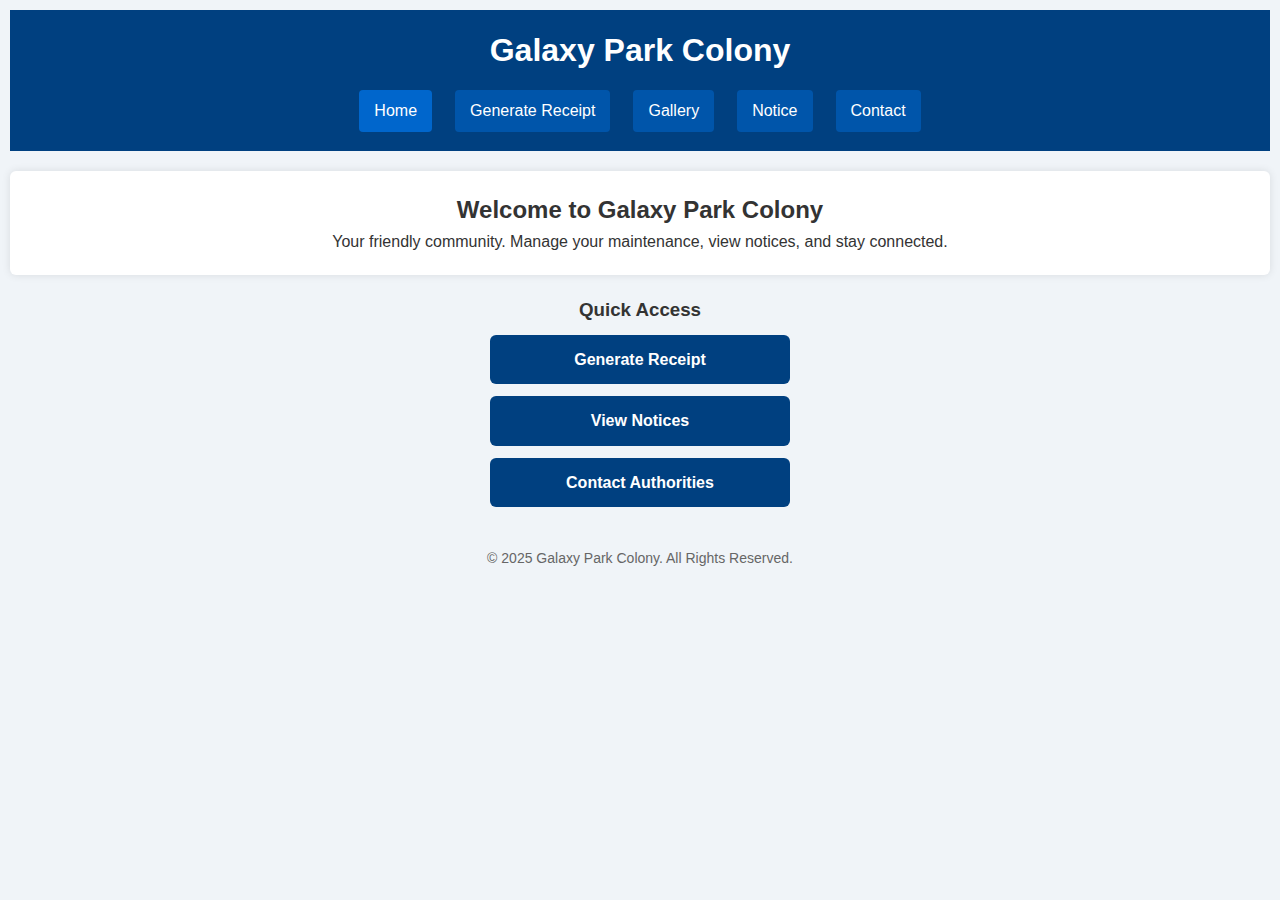
<file: index.html>
<!DOCTYPE html>
<html lang="en">
<head>
  <meta charset="UTF-8" />
  <meta name="viewport" content="width=device-width, initial-scale=1" />
  <title>Galaxy Park Colony</title>
  <link rel="stylesheet" href="style.css" />
</head>
<body>
  <header>
    <h1>Galaxy Park Colony</h1>
    <nav>
      <ul>
        <li><a href="index.html" class="active">Home</a></li>
        <li><a href="receipt2.html">Generate Receipt</a></li>
        <li><a href="gallery.html">Gallery</a></li>
        <li><a href="notice.html">Notice</a></li>
        <li><a href="contact.html">Contact</a></li>
      </ul>
    </nav>
  </header>

  <main>
    <section class="welcome">
      <h2>Welcome to Galaxy Park Colony</h2>
      <p>Your friendly community. Manage your maintenance, view notices, and stay connected.</p>
    </section>

    <section class="quick-links">
      <h3>Quick Access</h3>
      <div class="buttons">
        <a href="receipt2.html" class="btn">Generate Receipt</a>
        <a href="notice.html" class="btn">View Notices</a>
        <a href="contact.html" class="btn">Contact Authorities</a>
      </div>
    </section>
  </main>

  <footer>
    <p>© 2025 Galaxy Park Colony. All Rights Reserved.</p>
  </footer>
</body>
</html>
</file>
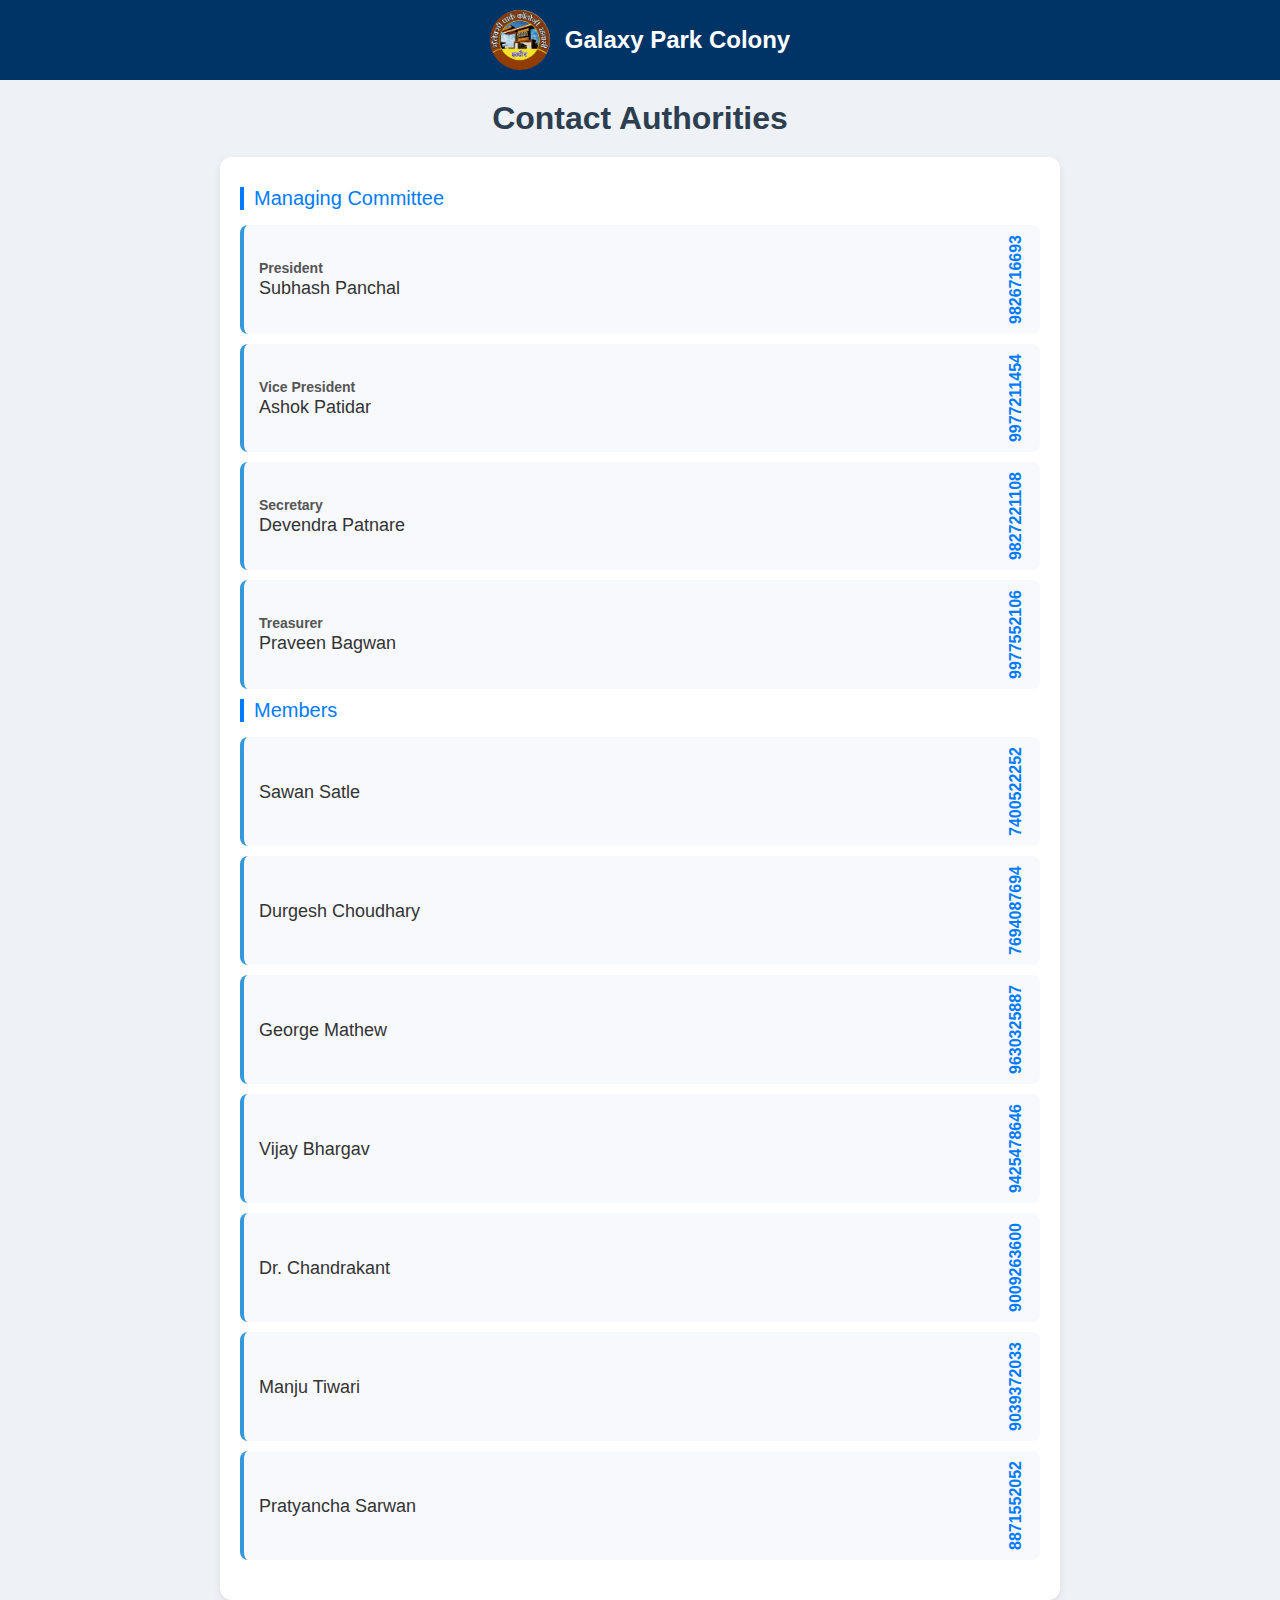
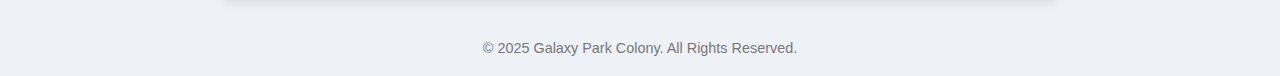
<file: contact.html>
<!DOCTYPE html>
<html lang="en">
<head>
  <meta charset="UTF-8" />
  <meta name="viewport" content="width=device-width, initial-scale=1.0"/>
  <title>Contact Authorities - Galaxy Park Colony</title>
  <style>
    body {
      font-family: 'Segoe UI', sans-serif;
      margin: 0;
      background: #eef2f7;
      color: #333;
    }

    header {
      background: #003366;
      color: white;
      display: flex;
      align-items: center;
      justify-content: center;
      padding: 10px 20px;
    }

    .logo {
      width: 60px;
      height: 60px;
      border-radius: 50%;
      margin-right: 15px;
      object-fit: cover;
    }

    .title-text {
      font-size: 24px;
      font-weight: bold;
    }

    h1 {
      text-align: center;
      margin: 20px 0 10px;
      color: #2c3e50;
    }

    .contact-card {
      background: #ffffff;
      padding: 30px 20px;
      border-radius: 12px;
      box-shadow: 0 4px 10px rgba(0,0,0,0.08);
      max-width: 800px;
      margin: 20px auto;
    }

    .section-title {
      color: #007BFF;
      border-left: 4px solid #007BFF;
      padding-left: 10px;
      margin-bottom: 15px;
      font-size: 20px;
    }

    .person {
      display: flex;
      justify-content: space-between;
      align-items: center;
      background: #f7f9fc;
      padding: 10px 15px;
      margin: 10px 0;
      border-left: 4px solid #3498db;
      border-radius: 8px;
    }

    .person-info {
      display: flex;
      flex-direction: column;
    }

    .designation {
      font-weight: bold;
      font-size: 14px;
      color: #555;
    }

    .name {
      font-size: 18px;
      font-weight: 500;
      margin-top: 2px;
    }

    .phone {
      font-size: 16px;
      font-weight: bold;
      color: #007BFF;
      writing-mode: vertical-rl;
      transform: rotate(180deg);
    }

    footer {
      text-align: center;
      padding: 20px;
      font-size: 0.9em;
      color: #777;
    }

    @media screen and (max-width: 600px) {
      .person {
        flex-direction: column;
        align-items: flex-start;
      }

      .phone {
        writing-mode: horizontal-tb;
        transform: none;
        margin-top: 5px;
      }
    }
  </style>
</head>
<body>

  <header>
    <img src="galaxy.png" alt="Galaxy Park Logo" class="logo">
    <div class="title-text">Galaxy Park Colony</div>
  </header>

  <h1>Contact Authorities</h1>

  <div class="contact-card">
    <div class="section-title">Managing Committee</div>

    <div class="person">
      <div class="person-info">
        <div class="designation">President</div>
        <div class="name">Subhash Panchal</div>
      </div>
      <div class="phone">9826716693</div>
    </div>

    <div class="person">
      <div class="person-info">
        <div class="designation">Vice President</div>
        <div class="name">Ashok Patidar</div>
      </div>
      <div class="phone">9977211454</div>
    </div>

    <div class="person">
      <div class="person-info">
        <div class="designation">Secretary</div>
        <div class="name">Devendra Patnare</div>
      </div>
      <div class="phone">9827221108</div>
    </div>

    <div class="person">
      <div class="person-info">
        <div class="designation">Treasurer</div>
        <div class="name">Praveen Bagwan</div>
      </div>
      <div class="phone">9977552106</div>
    </div>

    <div class="section-title">Members</div>

    <div class="person">
      <div class="person-info">
        <div class="name">Sawan Satle</div>
      </div>
      <div class="phone">7400522252</div>
    </div>

    <div class="person">
      <div class="person-info">
        <div class="name">Durgesh Choudhary</div>
      </div>
      <div class="phone">7694087694</div>
    </div>

    <div class="person">
      <div class="person-info">
        <div class="name">George Mathew</div>
      </div>
      <div class="phone">9630325887</div>
    </div>

    <div class="person">
      <div class="person-info">
        <div class="name">Vijay Bhargav</div>
      </div>
      <div class="phone">9425478646</div>
    </div>

    <div class="person">
      <div class="person-info">
        <div class="name">Dr. Chandrakant</div>
      </div>
      <div class="phone">9009263600</div>
    </div>

    <div class="person">
      <div class="person-info">
        <div class="name">Manju Tiwari</div>
      </div>
      <div class="phone">9039372033</div>
    </div>

    <div class="person">
      <div class="person-info">
        <div class="name">Pratyancha Sarwan</div>
      </div>
      <div class="phone">8871552052</div>
    </div>
  </div>

  <footer>
    © 2025 Galaxy Park Colony. All Rights Reserved.
  </footer>

</body>
</html>
</file>
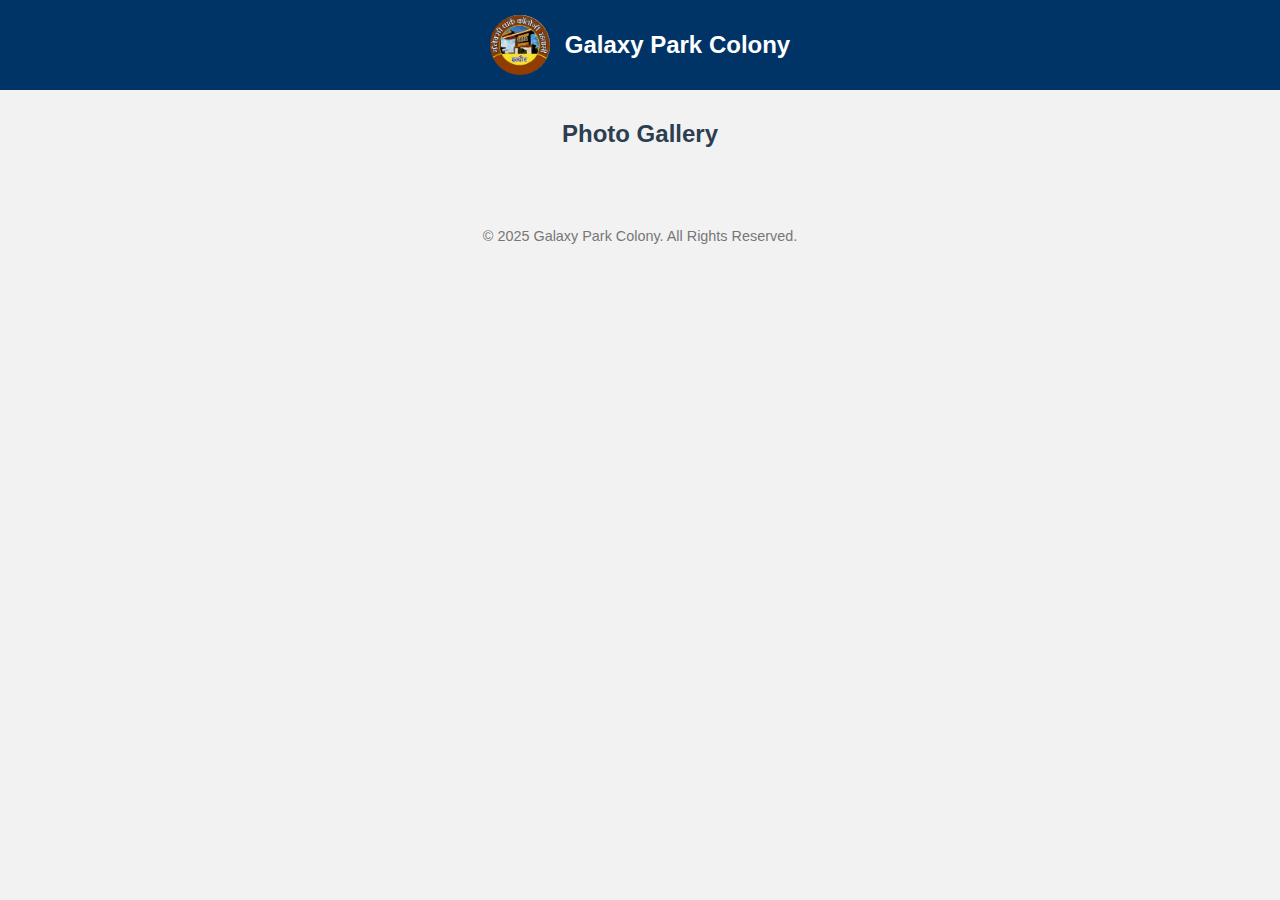
<file: gallery.html>
<!DOCTYPE html>
<html lang="en">
<head>
  <meta charset="UTF-8">
  <title>Gallery - Galaxy Park</title>
  <meta name="viewport" content="width=device-width, initial-scale=1.0">
  <style>
    body {
      font-family: 'Segoe UI', sans-serif;
      margin: 0;
      background: #f2f2f2;
      color: #333;
    }

    header {
      background: #003366;
      color: white;
      display: flex;
      align-items: center;
      justify-content: center;
      padding: 15px;
    }

    .logo {
      width: 60px;
      height: 60px;
      border-radius: 50%;
      margin-right: 15px;
      object-fit: cover;
    }

    .title-text {
      font-size: 24px;
      font-weight: bold;
    }

    h2 {
      text-align: center;
      margin-top: 30px;
      color: #2c3e50;
    }

    .gallery {
      display: grid;
      grid-template-columns: repeat(auto-fill, minmax(220px, 1fr));
      gap: 15px;
      padding: 20px;
      max-width: 1200px;
      margin: auto;
    }

    .gallery img {
      width: 100%;
      height: auto;
      object-fit: cover;
      border-radius: 10px;
      box-shadow: 0 2px 6px rgba(0,0,0,0.2);
      transition: transform 0.3s ease;
    }

    .gallery img:hover {
      transform: scale(1.05);
    }

    footer {
      text-align: center;
      padding: 20px;
      font-size: 0.9em;
      color: #777;
    }
  </style>
</head>
<body>

  <header>
    <img src="galaxy.png" alt="Galaxy Park Logo" class="logo">
    <div class="title-text">Galaxy Park Colony</div>
  </header>

  <h2>Photo Gallery</h2>

  <div class="gallery" id="gallery">
    <!-- Images will be loaded here -->
  </div>

  <footer>
    © 2025 Galaxy Park Colony. All Rights Reserved.
  </footer>

  <script>
    // Array of local image filenames
    const imageFiles = [
  "gallery-images/galaxy1.png",
  "gallery-images/galaxy2.png",
  "gallery-images/galaxy3.png",
  "gallery-images/galaxy4.png",
  "gallery-images/galaxy5.png"
      "gallery-images/galaxy6.png"
      // Add more filenames as needed
    ];

    const galleryDiv = document.getElementById("gallery");
    imageFiles.forEach(file => {
      const img = document.createElement("img");
      img.src = file;
      img.alt = "Gallery image";
      galleryDiv.appendChild(img);
    });
  </script>

</body>
</html>
</file>
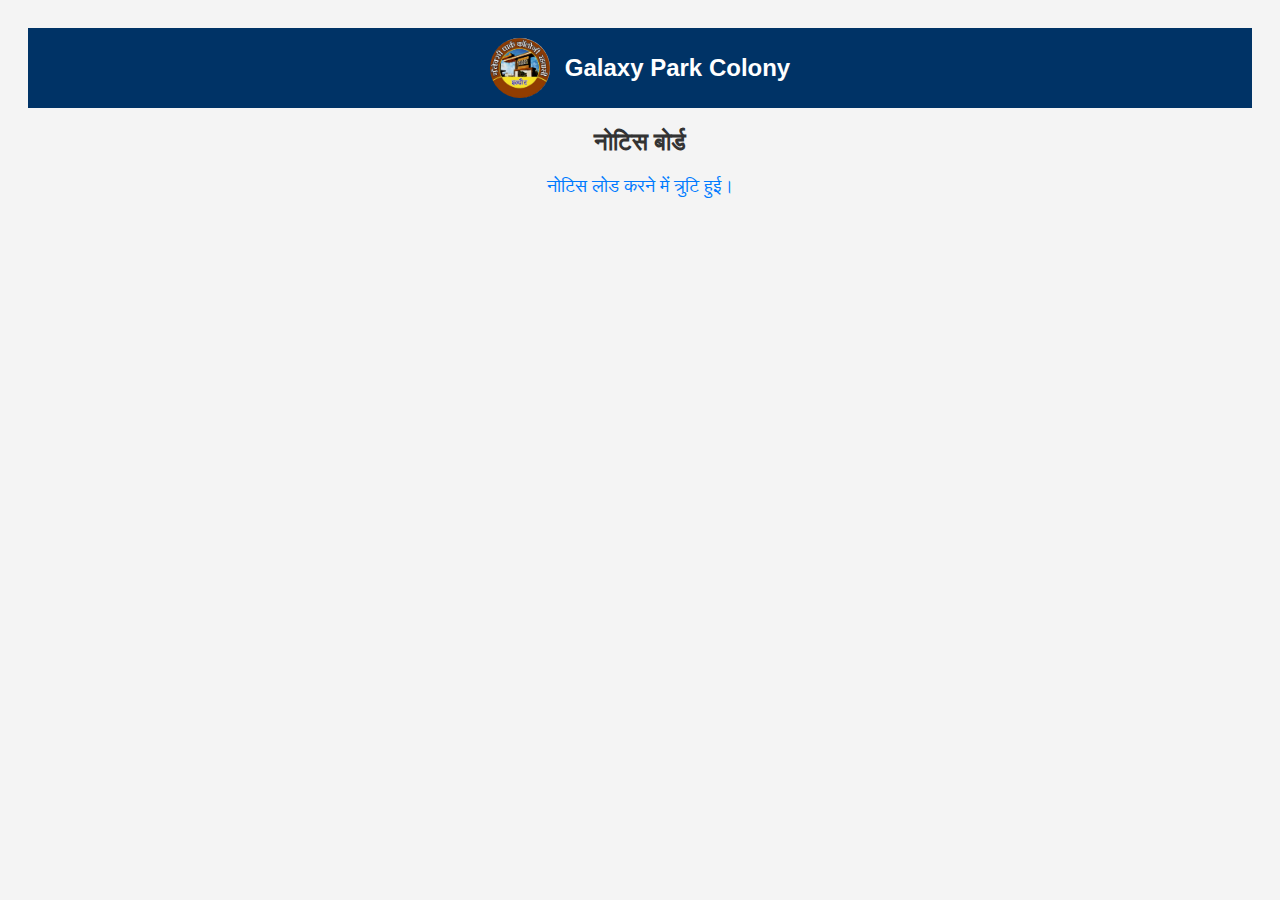
<file: notice.html>
<!DOCTYPE html>
<html lang="hi">
<head>
  <meta charset="UTF-8">
  <title>नोटिस बोर्ड - Galaxy Park</title>
  <meta name="viewport" content="width=device-width, initial-scale=1.0">
  <style>
    body {
      font-family: 'Segoe UI', sans-serif;
      padding: 20px;
      background: #f4f4f4;
    }
    h2 {
      text-align: center;
      color: #333;
    }
    ul {
      background: white;
      padding: 20px;
      list-style: disc;
      border-radius: 8px;
      box-shadow: 0 2px 5px rgba(0,0,0,0.1);
      max-width: 600px;
      margin: auto;
    }
    li {
      font-size: 18px;
      padding: 10px 0;
      border-bottom: 1px solid #eee;
    }
    li:last-child {
      border-bottom: none;
    }
    .loading {
      text-align: center;
      font-size: 18px;
      color: #007BFF;
      margin-top: 20px;
    }
  </style>
</head>
<body>
<header style="background:#003366; color:white; padding:10px 20px; display:flex; align-items:center; justify-content:center;">
  <img src="galaxy.png" alt="Logo" style="width:60px; height:60px; border-radius:50%; object-fit:cover; margin-right:15px;">
  <div style="font-size:24px; font-weight:bold;">Galaxy Park Colony</div>
</header>

  <h2>नोटिस बोर्ड</h2>

  <div class="loading" id="loading">नोटिस लोड हो रहे हैं...</div>
  <ul id="noticeList" style="display:none;"></ul>

  <script>
    const scriptURL = "https://script.google.com/macros/s/AKfycbwUFpOZW6AJ1-bhzoz-Wpr8wdQ7ELJYOd8MH4L4JZkO13s0jhiVfWnfWvl9Pe6Gl7veaQ/exec"; // Replace with your actual deployed Web App URL

    fetch(`${scriptURL}?action=getNotices`)
      .then(res => res.json())
      .then(data => {
        const list = document.getElementById("noticeList");
        const loading = document.getElementById("loading");

        loading.style.display = "none";
        list.style.display = "block";

        if (data.notices.length === 0) {
          list.innerHTML = "<li>कोई नोटिस उपलब्ध नहीं है।</li>";
        } else {
          data.notices.forEach(notice => {
            const li = document.createElement("li");
            li.textContent = notice;
            list.appendChild(li);
          });
        }
      })
      .catch(error => {
        document.getElementById("loading").textContent = "नोटिस लोड करने में त्रुटि हुई।";
        console.error(error);
      });
  </script>

</body>
</html>
</file>
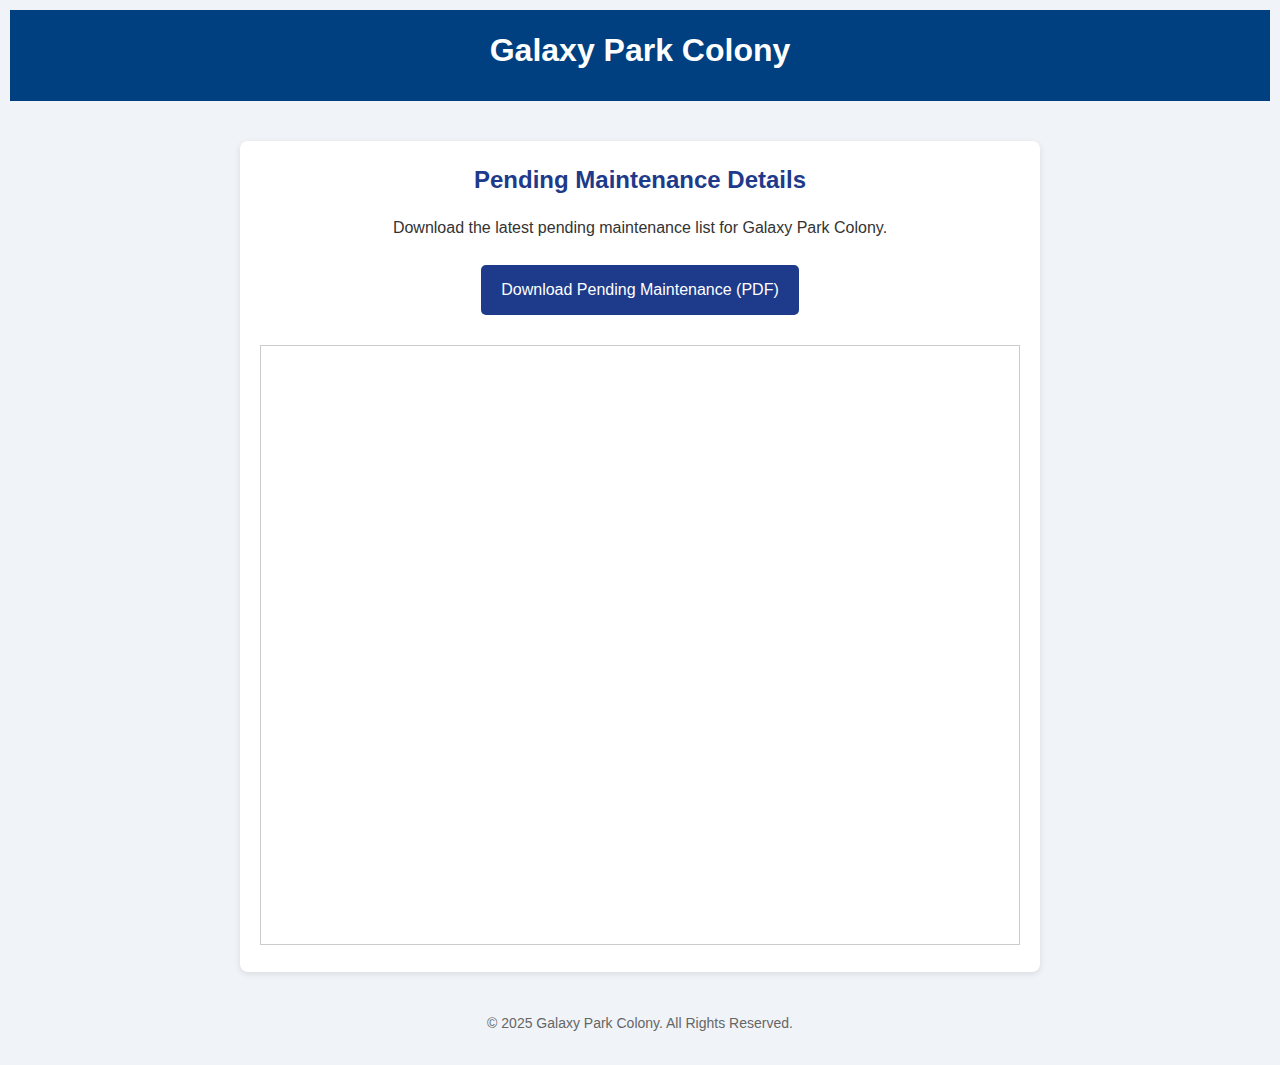
<file: pending.html>
<!DOCTYPE html>
<html lang="en">
<head>
  <meta charset="UTF-8" />
  <meta name="viewport" content="width=device-width, initial-scale=1" />
  <title>Pending Maintenance – Galaxy Park</title>
  <link rel="stylesheet" href="style.css" />

  <style>
    .pending-container {
      max-width: 800px;
      margin: 40px auto;
      padding: 20px;
      background: #ffffff;
      border-radius: 8px;
      box-shadow: 0 2px 6px rgba(0,0,0,0.1);
      text-align: center;
    }

    .pending-container h2 {
      color: #1e3a8a;
      margin-bottom: 15px;
    }

    .pending-container p {
      font-size: 16px;
      margin-bottom: 25px;
    }

    .btn-download {
      display: inline-block;
      padding: 12px 20px;
      font-size: 16px;
      background-color: #1e3a8a;
      color: #fff;
      text-decoration: none;
      border-radius: 5px;
    }

    .btn-download:hover {
      background-color: #163172;
    }

    iframe {
      width: 100%;
      height: 600px;
      margin-top: 30px;
      border: 1px solid #ccc;
    }
  </style>
</head>

<body>

  <header>
    <h1>Galaxy Park Colony</h1>
  </header>

  <main>
    <div class="pending-container">
      <h2>Pending Maintenance Details</h2>
      <p>
        Download the latest pending maintenance list for Galaxy Park Colony.
      </p>

      <!-- Download Button -->
      <a href="pending.pdf" class="btn-download" download>
        Download Pending Maintenance (PDF)
      </a>

      <!-- Optional: View PDF on Page -->
      <iframe src="pending.pdf"></iframe>
    </div>
  </main>

  <footer>
    <p>© 2025 Galaxy Park Colony. All Rights Reserved.</p>
  </footer>

</body>
</html>
</file>
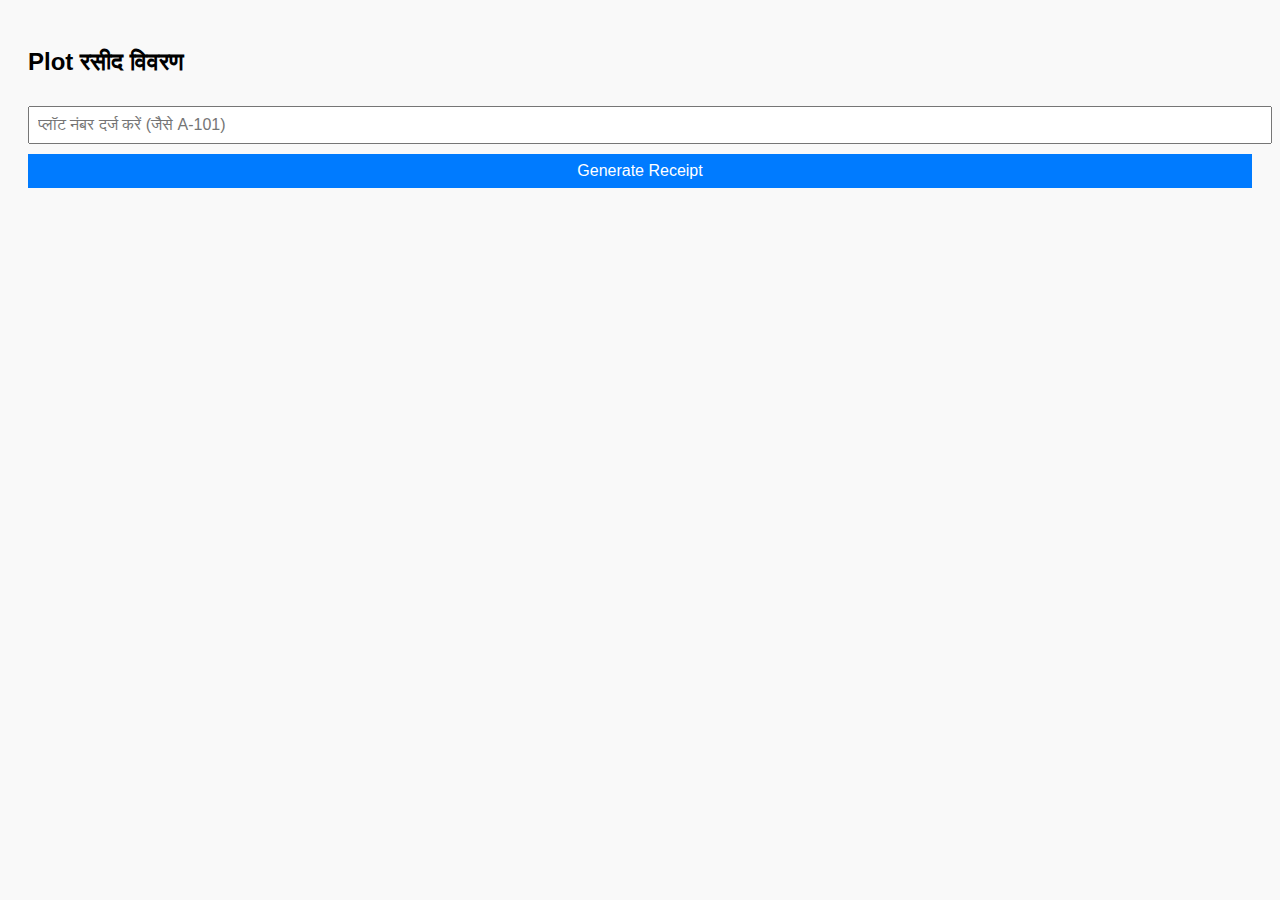
<file: receipt.html>
<!DOCTYPE html>
<html lang="hi">
<head>
  <meta charset="UTF-8" />
  <meta name="viewport" content="width=device-width, initial-scale=1.0" />
  <title>रसीद विवरण</title>
  <style>
    body {
      font-family: sans-serif;
      padding: 20px;
      background: #f9f9f9;
    }

    input, button {
      font-size: 16px;
      padding: 8px;
      margin-top: 10px;
      width: 100%;
    }

    button {
      background-color: #007bff;
      color: white;
      border: none;
      cursor: pointer;
    }

    button:hover {
      background-color: #0056b3;
    }

    table {
      width: 100%;
      border-collapse: collapse;
      margin-top: 20px;
    }

    th, td {
      border: 1px solid #ccc;
      padding: 8px;
      text-align: center;
    }

    th {
      background: #e0e0e0;
    }

    #loading {
      margin-top: 15px;
      color: green;
      display: none;
    }

    #errorMessage {
      color: red;
      margin-top: 10px;
    }
  </style>
</head>
<body>
  <h2>Plot रसीद विवरण</h2>

  <input type="text" id="plotInput" placeholder="प्लॉट नंबर दर्ज करें (जैसे A-101)" />
  <button onclick="fetchReceipt()">Generate Receipt</button>

  <div id="loading">डेटा प्राप्त किया जा रहा है, कृपया प्रतीक्षा करें...</div>
  <div id="errorMessage"></div>
  <div id="receiptOutput"></div>

  <script>
    async function fetchReceipt() {
      const plot = document.getElementById("plotInput").value.trim();
      const loadingDiv = document.getElementById("loading");
      const outputDiv = document.getElementById("receiptOutput");
      const errorDiv = document.getElementById("errorMessage");

      if (!plot) {
        alert("कृपया प्लॉट नंबर दर्ज करें");
        return;
      }

      // Reset UI
      loadingDiv.style.display = "block";
      outputDiv.innerHTML = "";
      errorDiv.innerHTML = "";

      console.log("Sending plot:", plot); // Log for debugging

      const formData = new URLSearchParams();
      formData.append("plot", plot);

      try {
        const response = await fetch("https://script.google.com/macros/s/AKfycbwlPcVgXPNucqJNiITcIJ0Hg2qSD03w6JaHT2eyGY2lTGgW2doCV4e4Z0iR4c3g72AKTw/exec", {
          method: "POST",
          headers: {
            "Content-Type": "application/x-www-form-urlencoded"
          },
          body: formData.toString()
        });

        if (!response.ok) {
          throw new Error("Server responded with status: " + response.status);
        }

        const data = await response.json();
        console.log("Received data:", data);

        if (!data || !data.records || data.records.length === 0) {
          outputDiv.innerHTML = "<p>कोई डेटा नहीं मिला</p>";
          return;
        }

        let html = <p><strong>Plot No.:</strong> ${data.plot}</p>;
        html += <p><strong>Name:</strong> ${data.name}</p>;
        html += `<table>
          <tr><th>माह</th><th>रकम</th><th>दिनांक</th><th>रिमार्क</th></tr>`;

        data.records.forEach(row => {
          html += `<tr>
            <td>${row.month}</td>
            <td>${row.amount}</td>
            <td>${row.date}</td>
            <td>${row.remark}</td>
          </tr>`;
        });

        html += </table>;
        outputDiv.innerHTML = html;

      } catch (err) {
        console.error("Fetch error:", err);
        errorDiv.innerHTML = "डेटा प्राप्त करने में त्रुटि हुई। कृपया पुनः प्रयास करें।";
      } finally {
        loadingDiv.style.display = "none";
      }
    }
  </script>
</body>
</html>
</file>
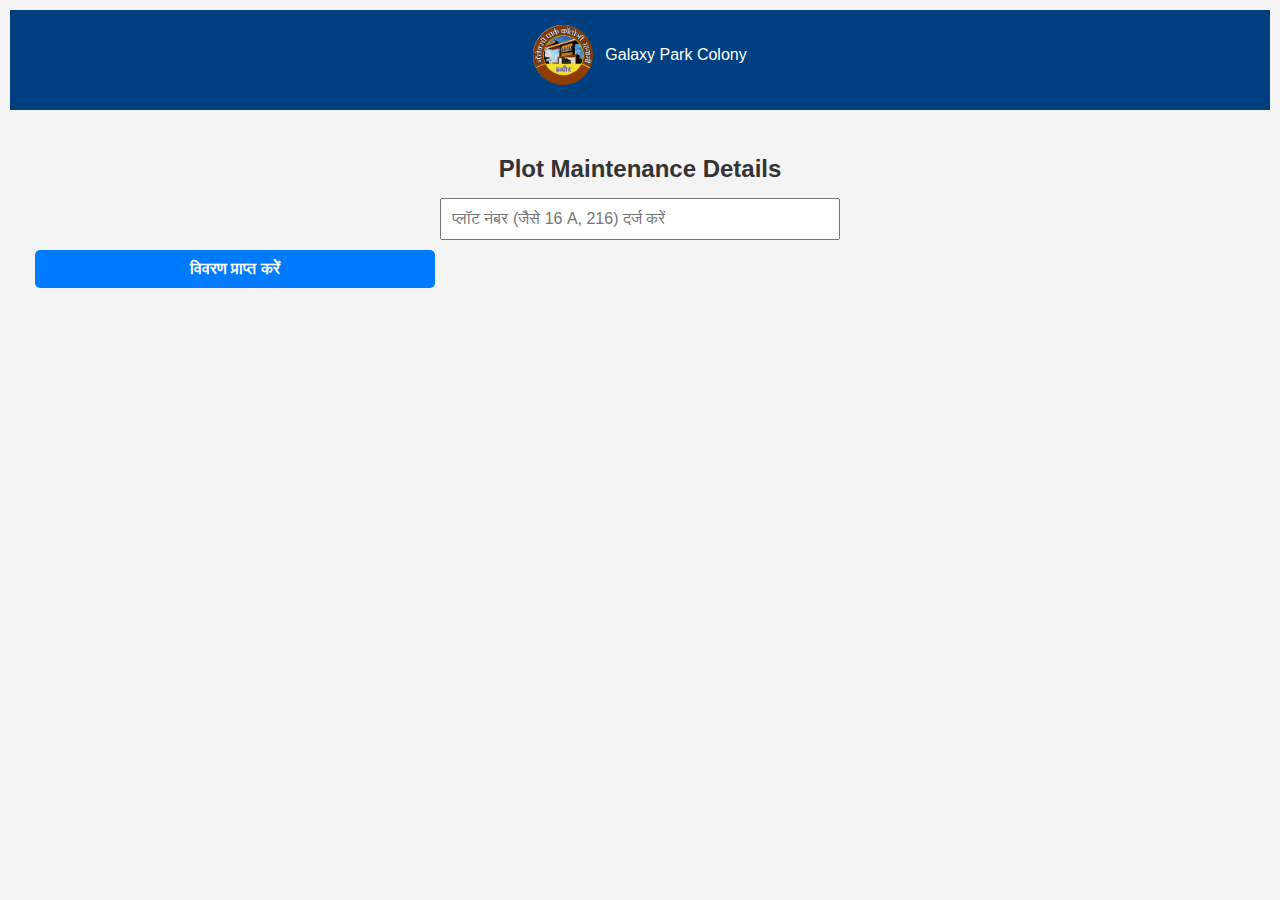
<file: receipt2.html>
<!DOCTYPE html>
<html lang="hi">
<head>
  <meta charset="UTF-8">
  <title>मेंटेनेंस विवरण - गैलेक्सी पार्क कॉलोनी</title>
  <meta name="viewport" content="width=device-width, initial-scale=1.0">

  <!-- External CSS -->
  <link rel="stylesheet" href="style.css">

  <!-- Page-specific CSS only -->
  <style>
    body {
      background: #f4f4f4;
    }

    main {
      padding: 20px;
    }

    h2, h3 {
      text-align: center;
      color: #333;
    }

    input, button {
      display: block;
      margin: 10px auto;
      padding: 10px;
      width: 90%;
      max-width: 400px;
      font-size: 16px;
    }

    table {
      width: 100%;
      border-collapse: collapse;
      margin-top: 20px;
      background: white;
    }

    th, td {
      border: 1px solid #ccc;
      padding: 8px;
      text-align: center;
    }

    th {
      background: #007BFF;
      color: white;
    }

    .footer-note {
      margin-top: 30px;
      text-align: center;
      font-size: 16px;
      color: #444;
    }

    .button-group {
      text-align: center;
      margin-top: 20px;
    }

    .btn {
      background: #007BFF;
      color: white;
      border: none;
      margin: 5px;
      padding: 10px 20px;
      cursor: pointer;
      border-radius: 5px;
      font-size: 16px;
    }

    .btn:hover {
      background: #0056b3;
    }

    .loading {
      text-align: center;
      font-size: 18px;
      color: #007BFF;
      margin-top: 20px;
    }

    @media print {
      .button-group, input, button {
        display: none;
      }

      body {
        background: white;
      }

      header {
        background: white;
        color: black;
        border-bottom: 2px solid #000;
      }
    }
  </style>
</head>

<body>

  <!-- Header -->
  <header>
    <div class="logo-title">
      <img src="galaxy.png" alt="Logo" class="logo">
      <div class="title-text">Galaxy Park Colony</div>
    </div>
  </header>

  <!-- Main Content -->
  <main>

    <h2>Plot Maintenance Details</h2>

    <input type="text" id="plotInput" placeholder="प्लॉट नंबर (जैसे 16 A, 216) दर्ज करें">
    <button onclick="fetchData()" class="btn">विवरण प्राप्त करें</button>

    <div id="loading" class="loading" style="display:none;">
      डेटा लोड हो रहा है, कृपया प्रतीक्षा करें...
    </div>

    <div id="result"></div>

    <div class="button-group" id="printButtons" style="display:none;">
      <button class="btn" onclick="window.print()">रसीद प्रिंट करें</button>
      <button class="btn" onclick="downloadPDF()">PDF डाउनलोड करें</button>
    </div>

  </main>

  <!-- Script -->
  <script>
    const scriptURL = "https://script.google.com/macros/s/AKfycbwUFpOZW6AJ1-bhzoz-Wpr8wdQ7ELJYOd8MH4L4JZkO13s0jhiVfWnfWvl9Pe6Gl7veaQ/exec";

    function fetchData() {
      const plot = document.getElementById("plotInput").value.trim();
      const resultDiv = document.getElementById("result");
      const loadingDiv = document.getElementById("loading");
      const printButtons = document.getElementById("printButtons");

      if (!plot) {
        alert("कृपया प्लॉट नंबर दर्ज करें");
        return;
      }

      resultDiv.innerHTML = "";
      printButtons.style.display = "none";
      loadingDiv.style.display = "block";

      fetch(`${scriptURL}?plot=${plot}`)
        .then(res => res.json())
        .then(data => {

          let html = `
            <!-- Updated Upto (Top) -->
            <div class="updated-upto">
              Updated upto - ${data.updated_upto}
            </div>

            <h3>नाम: ${data.name}</h3>

            <table>
              <tr>
                <th>माह</th>
                <th>देय राशी</th>
                <th>प्राप्त राशी</th>
                <th>शेष राशी</th>
                <th>प्राप्ति दिनांक</th>
                <th>रिमार्क</th>
              </tr>
          `;

          data.maintenance.forEach(row => {
            html += `<tr>${row.map(cell => `<td>${cell}</td>`).join("")}</tr>`;
          });

          html += `
            </table>

            <!-- Footer -->
            <div class="footer-note">
              अप्रैल 2024 एवं आगामी माह के लिए प्राप्त मेंटेनेंस का विवरण है , पूर्व के विवरण के लिए निचे दिए गए नंबर पर संपर्क करें |
              यह एक सिस्टम जनरेटेड मेंटेनेंस का विवरण है, यदि कोई त्रुटी हो तो निचे दिए गए नंबर पर संपर्क करें | <br><br>

              <strong>प्रवीण बागवान - 9977552106</strong><br><br>

              <!-- Updated Upto (Bottom) -->
              <strong>Updated upto - ${data.updated_upto}</strong>
            </div>
          `;

          resultDiv.innerHTML = html;
          loadingDiv.style.display = "none";
          printButtons.style.display = "block";
        })
        .catch(err => {
          console.error(err);
          resultDiv.innerHTML = "<p style='color:red;'>डेटा प्राप्त करने में त्रुटि हुई।</p>";
          loadingDiv.style.display = "none";
        });
    }

    function downloadPDF() {
      window.print();
    }
  </script>

</body>
</html>
</file>
<file: style.css>
/* Reset some default */
* {
  margin: 0;
  padding: 0;
  box-sizing: border-box;
}

body {
  font-family: 'Segoe UI', Tahoma, Geneva, Verdana, sans-serif;
  background: #f0f4f8;
  color: #333;
  line-height: 1.6;
  padding: 10px;
}

header {
  background: #004080;
  color: white;
  padding: 15px 10px;
  text-align: center;
}

header h1 {
  margin-bottom: 10px;
}

nav ul {
  list-style: none;
  display: flex;
  justify-content: center;
  flex-wrap: wrap;
  gap: 15px;
}

nav a {
  background: #0055aa;       /* Added background to separate tabs */
  margin: 4px;                /* Adds space between each tab */
  display: inline-block;      /* Ensures proper spacing */
  color: white;
  text-decoration: none;
  padding: 8px 15px;
  border-radius: 4px;
  transition: background 0.3s ease;
}


nav a:hover,
nav a.active {
  background: #0066cc;
}

main {
  margin: 20px 0;
}

.welcome {
  background: white;
  padding: 20px;
  border-radius: 6px;
  box-shadow: 0 0 8px rgba(0,0,0,0.1);
  margin-bottom: 20px;
  text-align: center;
}

.quick-links h3 {
  margin-bottom: 10px;
  text-align: center;
}

.buttons {
  display: flex;
  flex-direction: column;
  gap: 12px;
  max-width: 300px;
  margin: 0 auto;
}

.btn {
  display: block;
  background: #004080;
  color: white;
  text-align: center;
  padding: 12px;
  border-radius: 6px;
  text-decoration: none;
  font-weight: bold;
  transition: background 0.3s ease;
}

.btn:hover {
  background: #0066cc;
}

footer {
  text-align: center;
  margin-top: 40px;
  color: #666;
  font-size: 14px;
  padding-bottom: 20px;
}
.logo-title {
  display: flex;
  align-items: center;
  justify-content: center;
  gap: 12px;
  margin-bottom: 10px;
}

.logo {
  width: 60px; /* adjust as needed */
  height: 60px;
  border-radius: 50%; /* makes it round */
  object-fit: cover; /* ensures image fits inside the circle */
}
</file>
